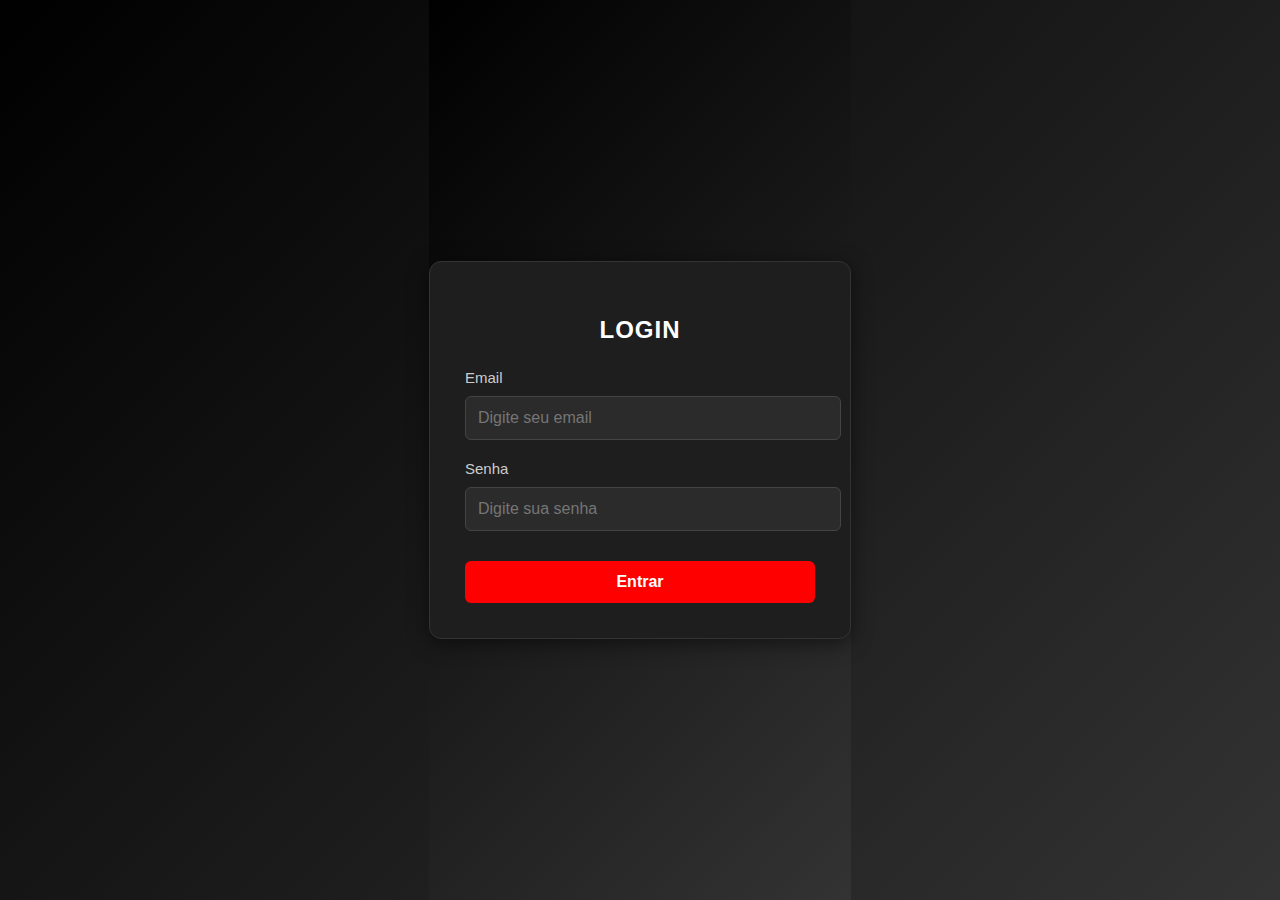
<file: login.html>
<!DOCTYPE html>
<html lang="en">
<head>
    <meta charset="UTF-8">
    <meta name="viewport" content="width=device-width, initial-scale=1.0">
    <title>Login</title>
    <link rel="stylesheet" href="estilo.css"> 
</head>
<body id="body"> 
    <form class="login-container" action="logar.php" method="POST">
    <h2>Login</h2>

    <label>Email</label>
    <input type="email" name="email" placeholder="Digite seu email" required>

    <label>Senha</label>
    <input type="password" name="senha" placeholder="Digite sua senha" required>

    <button type="submit">Entrar</button>
</form>

</body>
</html>
</file>
<file: estilo.css>
#body, html{
    margin: 0;
    padding: 0;
    background: linear-gradient(135deg, #000000, #333333); 
    height: 100vh;
    display: flex; 
    justify-content: center; 
    align-items: center; 
    font-family: Arial, sans-serif;
    box-sizing: border-box; 
}
.login-container {
    background: #1e1e1e;
    padding: 35px;
    border-radius: 12px;
    width: 350px; 
    box-shadow: 0 4px 20px rgba(0, 0, 0, 0.5); 
    border: 1px solid #333; 
}
.login-container h2 {
    text-align: center;
    color: #ffffff; 
    margin-bottom: 25px;
    font-size: 24px;
    text-transform: uppercase;
    letter-spacing: 1px;
}
.login-container label {
    color: #ccc; 
    font-size: 15px;
    display: block; 
    margin-bottom: 5px;
}
.login-container input {
    width: 100%;
    padding: 12px;
    margin-top: 5px;
    margin-bottom: 20px;
    border: 1px solid #444;
    border-radius: 6px;
    background: #2b2b2b; 
    color: #fff;
    font-size: 16px;
    transition: border-color 0.2s;
}

.login-container input:focus {
    border-color: red; 
    outline: none;
}

/* 6. Botão Entrar */
.login-container button {
    width: 100%;
    padding: 12px;
    background: #ff0000; 
    color: #fff;
    border: none;
    border-radius: 6px;
    font-weight: bold;
    cursor: pointer;
    font-size: 16px;
    margin-top: 10px;
    transition: background 0.2s;
}

.login-container button:hover {
    background: darkred; 
}
</file>
